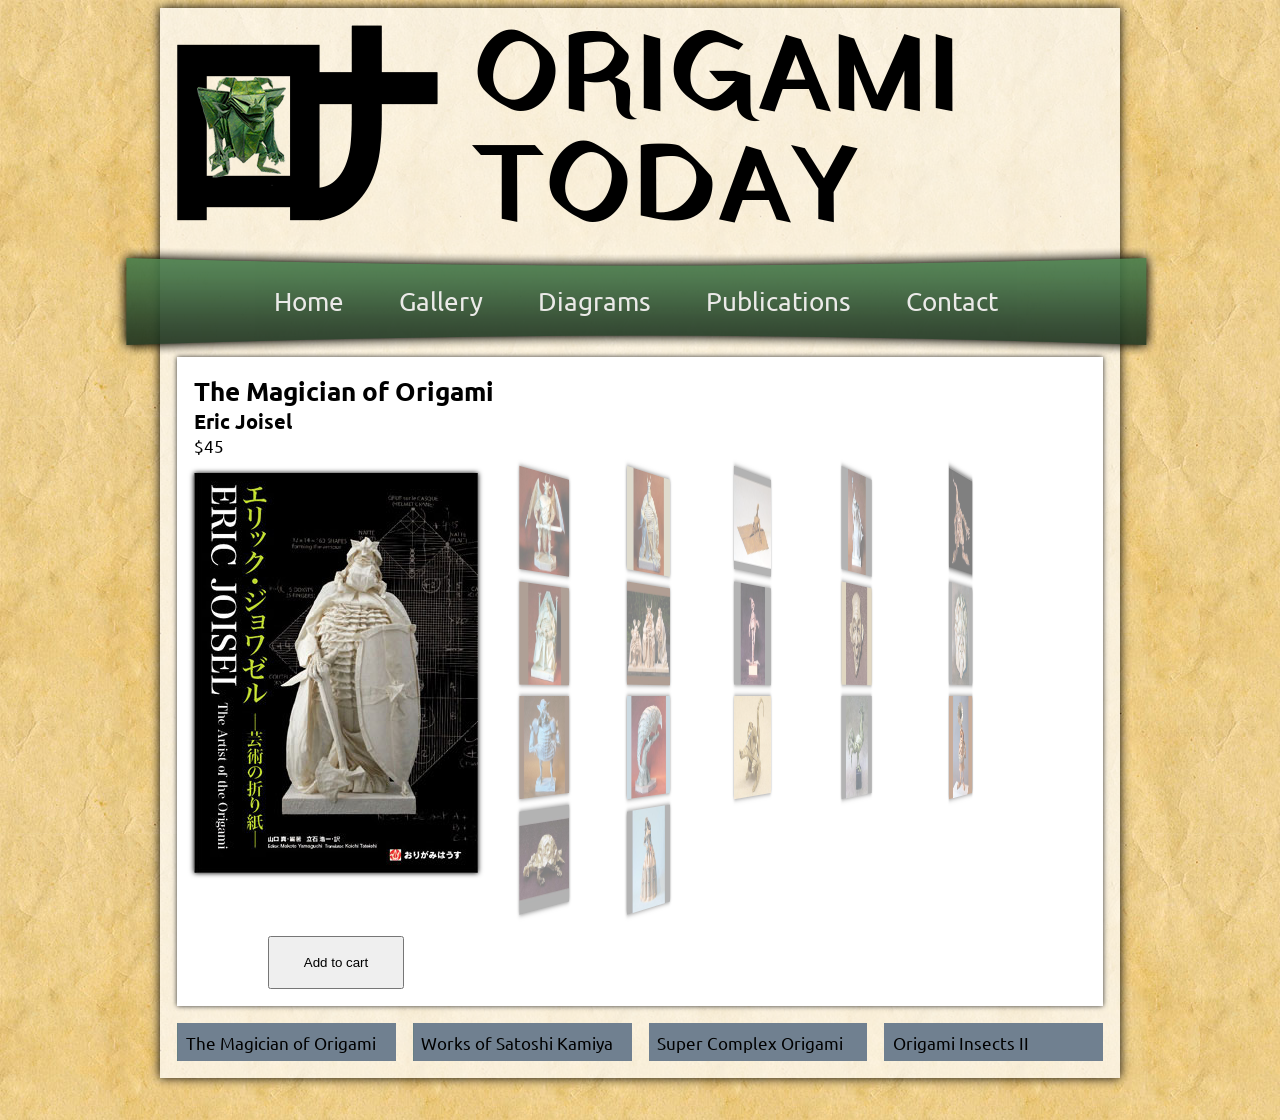
<file: projects/origami-today/index.html>
<!DOCTYPE html>
<html lang="en">

  <head>
    <meta charset="utf-8">
    <title>Sydney Caligan - Project</title>
    <link href="css/project.css" rel="stylesheet">
  </head>

  <body>
    <div id="wrapper">
      <header>
        <h1>Origami Today</h1>
        <img src="images/logo.png" id="logo" alt="origami today logo" width="261" height="196">
      </header>

      <nav>
        <ul>
          <li><a href="#">Home</a></li>
          <li><a href="#">Gallery</a></li>
          <li><a href="#">Diagrams</a></li>
          <li><a href="#">Publications</a></li>
          <li><a href="#">Contact</a></li>
        </ul>
      </nav>

      <main>
        <!---------------------- BOOK 1 -------------------------->
        <label for="magician">The Magician of Origami</label>
        <input id="magician" type="radio" name="books" checked>
        <section class="book-card">
          <div class="book-details">
            <h2>The Magician of Origami</h2>
            <h3>Eric Joisel</h3>
            <span>$45</span>
          </div>
          <img src="images/book0.jpg" alt="book" width="284" height="400">
          <div class="book-thumbs">
            <img src="images/joisel-balrog2.jpg" width="300" height="300" alt="If this were a real site, you'd have to create really descriptive text here">
            <img src="images/joisel-barbarian-scaled.jpg" width="300" height="300" alt="If this were a real site, you'd have to create really descriptive text here">
            <img src="images/joisel-birth.jpg" width="300" height="300" alt="If this were a real site, you'd have to create really descriptive text here">
            <img src="images/joisel-gandalf.jpg" width="300" height="300" alt="If this were a real site, you'd have to create really descriptive text here">
            <img src="images/joisel-gnome.jpg" width="300" height="300" alt="If this were a real site, you'd have to create really descriptive text here">
            <img src="images/joisel-king.jpg" width="300" height="300" alt="If this were a real site, you'd have to create really descriptive text here">
            <img src="images/joisel-lordofrings.jpg" width="300" height="300" alt="If this were a real site, you'd have to create really descriptive text here">
            <img src="images/joisel-lutinfier2.jpg" width="300" height="300" alt="If this were a real site, you'd have to create really descriptive text here">
            <img src="images/joisel-mask1.jpg" width="300" height="300" alt="If this were a real site, you'd have to create really descriptive text here">
            <img src="images/joisel-mask2.jpg" width="300" height="300" alt="If this were a real site, you'd have to create really descriptive text here">
            <img src="images/joisel-monster.jpg" width="300" height="300" alt="If this were a real site, you'd have to create really descriptive text here">
            <img src="images/joisel-pangolin.jpg" width="300" height="300" alt="If this were a real site, you'd have to create really descriptive text here">
            <img src="images/joisel-rat.jpg" width="300" height="300" alt="If this were a real site, you'd have to create really descriptive text here">
            <img src="images/joisel-rooster.jpg" width="300" height="300" alt="If this were a real site, you'd have to create really descriptive text here">
            <img src="images/joisel-tuba.jpg" width="300" height="300" alt="If this were a real site, you'd have to create really descriptive text here">
            <img src="images/joisel-turtle.jpg" width="300" height="300" alt="If this were a real site, you'd have to create really descriptive text here">
            <img src="images/joisel-woman.jpg" width="300" height="300" alt="If this were a real site, you'd have to create really descriptive text here">
          </div>
          <form action="/" method="get">
            <input type="hidden" name="magician" value="The Magician of Origami">
            <button>Add to cart</button>
          </form>
        </section>

        <!---------------------- BOOK 2 -------------------------->
        <label for="works">Works of Satoshi Kamiya</label>
        <input id="works" type="radio" name="books">
        <section class="book-card">
          <div class="book-details">
            <h2>Works of Satoshi Kamiya</h2>
            <h3>Satoshi Kamiya</h3>
            <span>$45</span>
          </div>
          <img src="images/book1.jpg" alt="Works of Satoshi Kamiya" width="300" height="424">
          <div class="book-thumbs">
            <img src="images/satoshi-cerberus.jpg" width="300" height="300" alt="If this were a real site, you'd have to create really descriptive text here">
            <img src="images/satoshi-dragon.jpg" width="300" height="300" alt="If this were a real site, you'd have to create really descriptive text here">
            <img src="images/satoshi-mammoth.jpg" width="300" height="300" alt="If this were a real site, you'd have to create really descriptive text here">
            <img src="images/satoshi-octopus.jpg" width="300" height="300" alt="If this were a real site, you'd have to create really descriptive text here">
            <img src="images/satoshi-orca.jpg" width="300" height="300" alt="If this were a real site, you'd have to create really descriptive text here">
            <img src="images/satoshi-pegasus.jpg" width="300" height="300" alt="If this were a real site, you'd have to create really descriptive text here">
          </div>
          <form action="/" method="get">
            <input type="hidden" name="works" value="Works of Satoshi Kamiya">
            <button>Add to cart</button>
          </form>
        </section>

        <!---------------------- BOOK 3 -------------------------->
        <label for="complex">Super Complex Origami</label>
        <input id="complex" type="radio" name="books">
        <section class="book-card">
          <div class="book-details">
            <h2>Super Complex Origami</h2>
            <h3>Issei Yoshino</h3>
            <span>$45</span>
          </div>
          <img src="images/book2.jpg" alt="Super Complex Origami" width="300" height="426">
          <div class="book-thumbs">
            <img src="images/yoshino-boar.jpg" width="300" height="300" alt="If this were a real site, you'd have to create really descriptive text here">
            <img src="images/yoshino-motorcycle.jpg" width="300" height="300" alt="If this were a real site, you'd have to create really descriptive text here">
            <img src="images/yoshino-salmon.jpg" width="300" height="300" alt="If this were a real site, you'd have to create really descriptive text here">
            <img src="images/yoshino-skeleton2.jpg" width="300" height="300" alt="If this were a real site, you'd have to create really descriptive text here">
            <img src="images/yoshino-spinosaurus.jpg" width="300" height="300" alt="If this were a real site, you'd have to create really descriptive text here">
          </div>
          <form action="/" method="get">
            <input type="hidden" name="complex" value="Super Complex Origami">
            <button>Add to cart</button>
          </form>
        </section>

        <!---------------------- BOOK 4 -------------------------->
        <label for="insects2">Origami Insects II</label>
        <input id="insects2" type="radio" name="books">
        <section class="book-card">
          <div class="book-details">
            <h2>Origami Insects II</h2>
            <h3>Robert Lang</h3>
            <span>$45</span>
          </div>
          <img src="images/book3.jpg" alt="Origami Insects II" width="300" height="425">
          <div class="book-thumbs">
            <img src="images/lang-butterfly.jpg" width="300" height="300" alt="If this were a real site, you'd have to create really descriptive text here">
            <img src="images/lang-cockroach.jpg" width="300" height="300" alt="If this were a real site, you'd have to create really descriptive text here">
            <img src="images/lang-hercules.jpg" width="300" height="300" alt="If this were a real site, you'd have to create really descriptive text here">
            <img src="images/lang-ladybug.jpg" width="300" height="300" alt="If this were a real site, you'd have to create really descriptive text here">
            <img src="images/lang-mantis.jpg" width="300" height="300" alt="If this were a real site, you'd have to create really descriptive text here">
            <img src="images/lang-samurai.jpg" width="300" height="300" alt="If this were a real site, you'd have to create really descriptive text here">
            <img src="images/lang-scorpion.jpg" width="300" height="300" alt="If this were a real site, you'd have to create really descriptive text here">
            <img src="images/lang-tarantula.jpg" width="300" height="300" alt="If this were a real site, you'd have to create really descriptive text here">
          </div>
          <form action="/" method="get">
            <input type="hidden" name="insects2" value="Origami Insects II">
            <button>Add to cart</button>
          </form>
        </section>
        
      </main><!-- end content -->
    </div><!-- end wrapper -->
  </body>

</html>
</file>
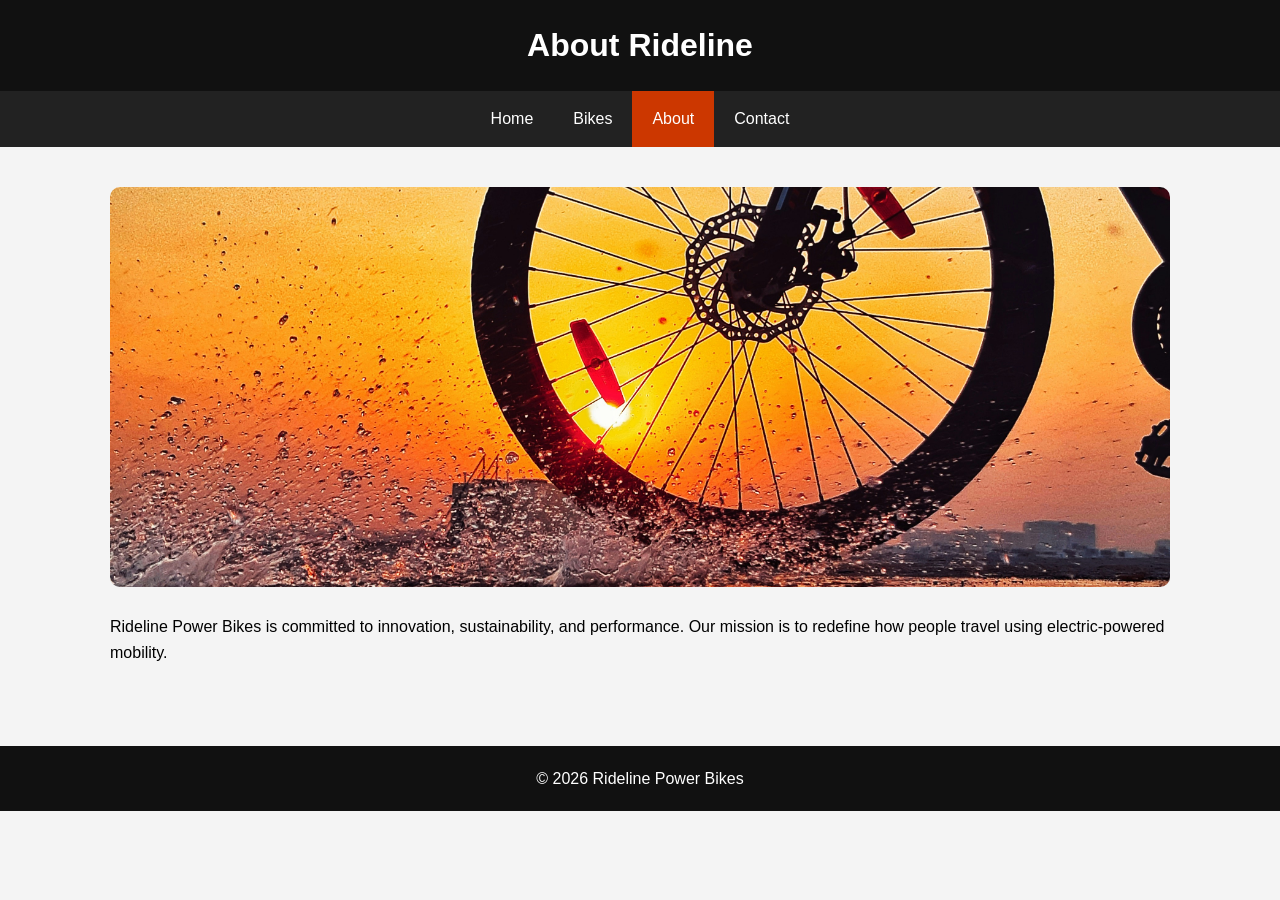
<file: projects/rideline/about.html>
<!DOCTYPE html>
<html lang="en">
<head>
    <meta charset="UTF-8">
    <title>About Us</title>
    <link href="css/styles.css" rel="stylesheet">
    <link href="images/favicon.ico" rel="icon"  type="image/icon">
    <meta name="viewport" content="width=device-width, initial-scale=1.0">
</head>
<body>

<header>
    <h1>About Rideline</h1>
</header>

<nav>
    <a href="index.html">Home</a>
    <a href="bikes.html">Bikes</a>
    <a href="about.html"class="active">About</a>
    <a href="contact.html">Contact</a>
</nav>

<div class="container">
   <img src="images/sunset.jpg" alt="bike wheel in front of sunset" class="about-img">
    <p>
        Rideline Power Bikes is committed to innovation, sustainability, and performance.
        Our mission is to redefine how people travel using electric-powered mobility.
    </p>
</div>

<footer>
    <p>&copy; 2026 Rideline Power Bikes</p>
</footer>

</body>
</html>
</file>
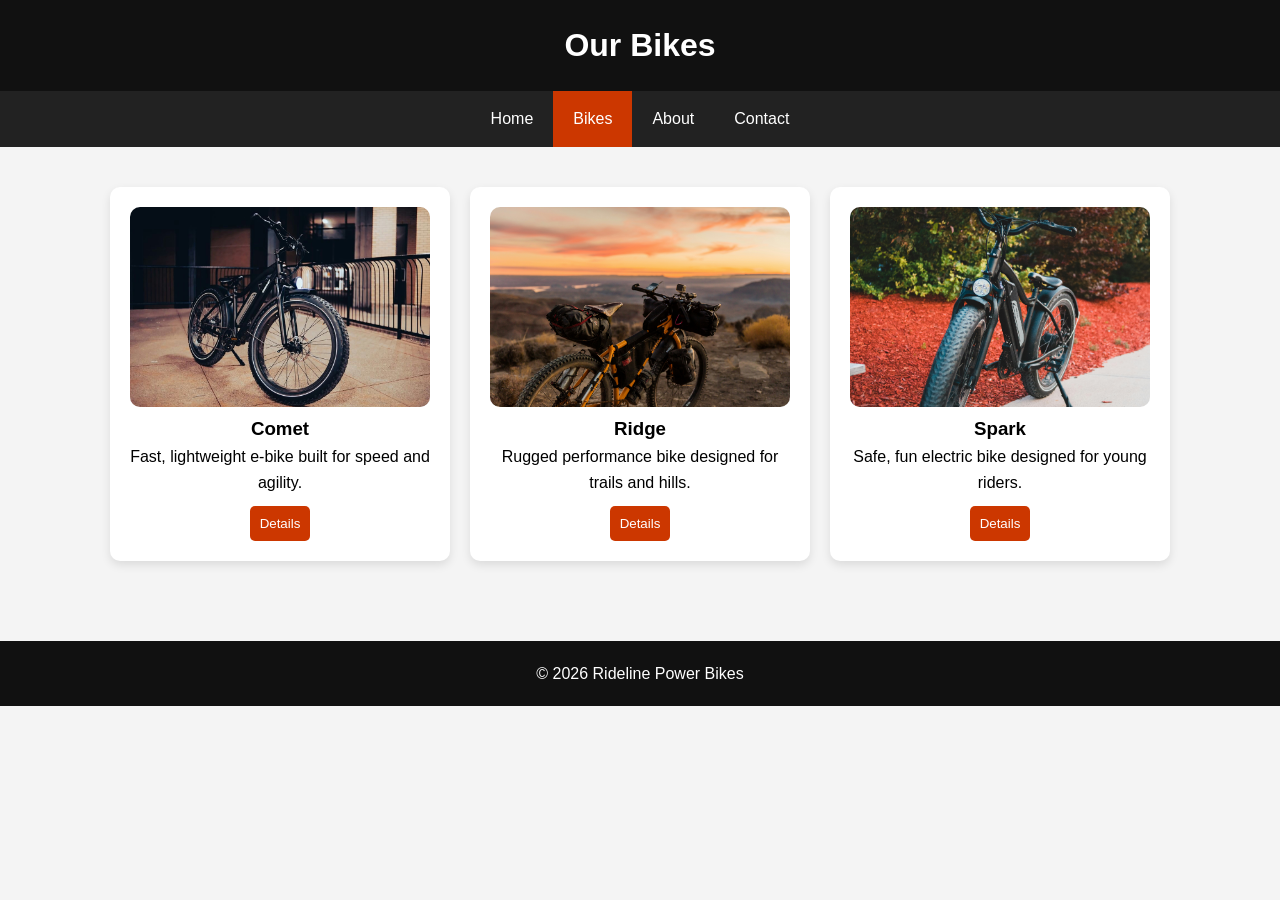
<file: projects/rideline/bikes.html>
<!DOCTYPE html>
<html lang="en">
<head>
    <meta charset="UTF-8">
    <title>Our Bikes</title>
    <link href="css/styles.css" rel="stylesheet">
    <link href="images/favicon.ico" rel="icon"  type="image/icon">
    <meta name="viewport" content="width=device-width, initial-scale=1.0">
</head>
<body>

<header>
    <h1>Our Bikes</h1>
</header>

<nav>
    <a href="index.html">Home</a>
    <a href="bikes.html"class="active">Bikes</a>
    <a href="about.html">About</a>
    <a href="contact.html">Contact</a>
</nav>

<div class="container">
    <div class="bikes">

        <div class="bike-card">
            <img src="images/comet.jpg" alt="bicycle parked in front of rail">
            <h3>Comet</h3>
            <p>Fast, lightweight e-bike built for speed and agility.</p>

            <button>Details</button>
        </div>

        <div class="bike-card">
            <img src="images/ridge.jpg" alt="bicycle on mountaintop">
            <h3>Ridge</h3>
            <p>Rugged performance bike designed for trails and hills.</p>
            <button>Details</button>
        </div>

        <div class="bike-card">
            <img src="images/spark.jpg" alt="bike on sidewalk">
            <h3>Spark</h3>
            <p>Safe, fun electric bike designed for young riders.</p>
            <button>Details</button>
        </div>

    </div>
</div>

<footer>
    <p>&copy; 2026 Rideline Power Bikes</p>
</footer>

</body>
</html>
</file>
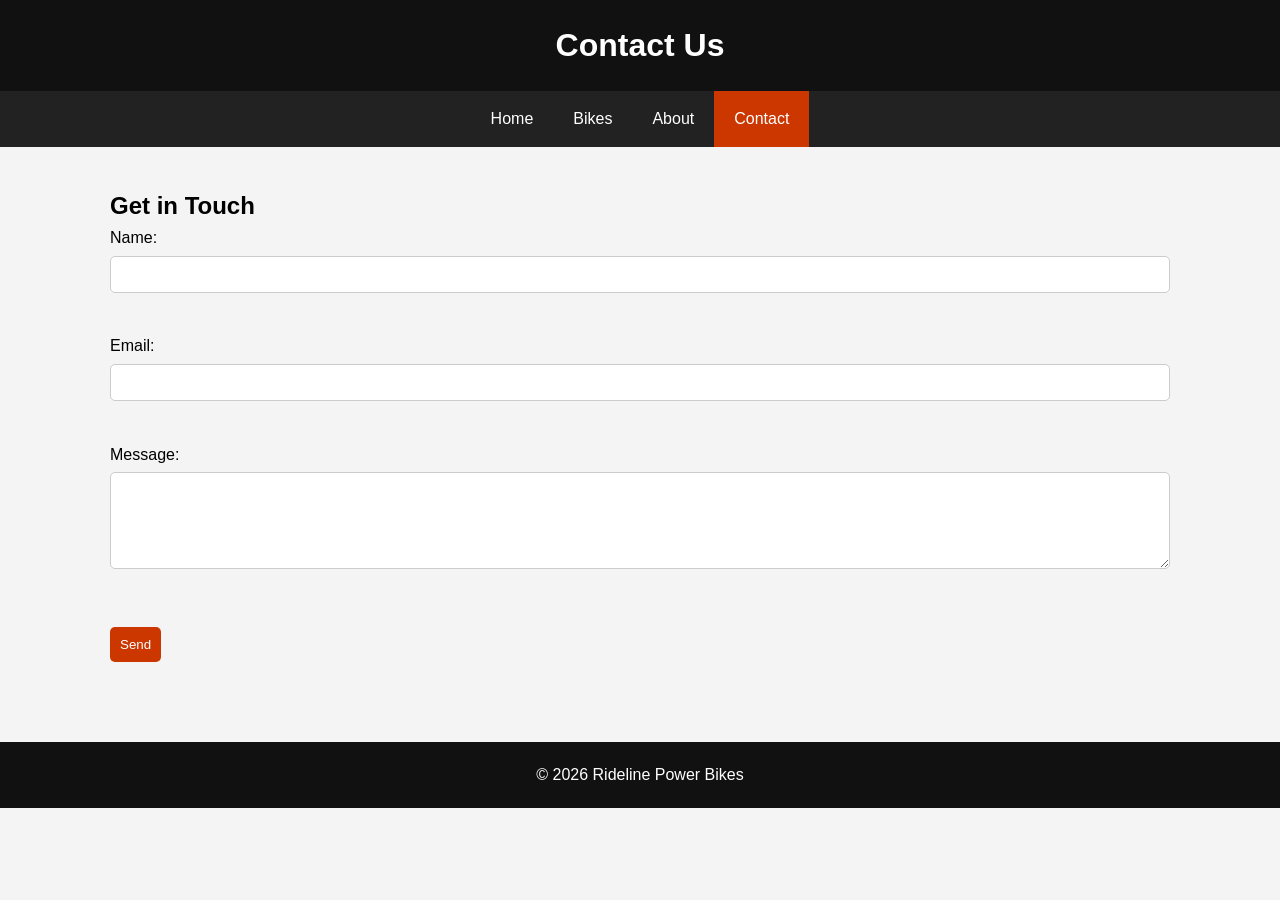
<file: projects/rideline/contact.html>
<!DOCTYPE html>
<html lang="en">
<head>
    <meta charset="UTF-8">
    <title>Contact Us</title>
    <link href="css/styles.css" rel="stylesheet">
    <link href="images/favicon.ico" rel="icon"  type="image/icon">
    <meta name="viewport" content="width=device-width, initial-scale=1.0">
</head>
<body>

<header>
    <h1>Contact Us</h1>
</header>

<nav>
    <a href="index.html">Home</a>
    <a href="bikes.html">Bikes</a>
    <a href="about.html">About</a>
    <a href="contact.html" class="active">Contact</a>
</nav>

<div class="container">
    <h2>Get in Touch</h2>

    <form>
        <label for="name">Name:</label><br>
        <input type="text" id="name" name="name" required><br><br>

        <label for="email">Email:</label><br>
        <input type="email" id="email" name="email" required><br><br>

        <label for="message">Message:</label><br>
        <textarea rows="5" id="message" name="message" required></textarea><br><br>

        <button type="submit">Send</button>
    </form>
</div>

<footer>
    <p>&copy; 2026 Rideline Power Bikes</p>
</footer>

</body>
</html>
</file>
<file: projects/origami-today/css/project.css>
@import url('https://fonts.googleapis.com/css2?family=Ubuntu&family=Yatra+One&display=swap');

* {
  box-sizing: border-box;
}

html {
  font: 17px 'Ubuntu', sans-serif;
}

body {
  background-image: url(../images/bg-paper.jpg);
  padding-bottom: 2rem;
}

#wrapper {
  background-color: rgba(255, 255, 255, .7);
  box-shadow: 0 0 10px #000;
  margin: 0 auto;
  padding: 1rem;
  width: 960px;
}

/** Header **/

header {
  display: flex;
}

h1 {
  font: 6.5rem/1 'Yatra One', sans-serif;
  order: 2;
  margin: 0;
  text-transform: uppercase;
}

#logo {
  margin-right: 2rem;
}

#logo {
  margin-right: 2rem;
}

/** Nav **/

nav {
  align-items: center;
  background-image: url(../images/nav-bg.png);
  display: flex;
  height: 111px;
  justify-content: center;
  opacity: .9;
  transform: translateX(-6%);
  width: 1044px;
}

nav ul {
  list-style: none;
  margin: 0;
  padding: 0;
}

nav li {
  display: inline;
  margin: 0 1.5rem;
}

nav a {
  color: #eaeaea;
  font-size: 1.5rem;
  text-decoration: none;
}

nav a:hover {
  color: #000;
  text-shadow: -2px 0 2px #fff,
                0 -2px 2px #fff,
                2px 0 2px #fff,
                0 2px 2px #fff;
}

/** Cards **/

.book-card {
  background-color: #fff;
  box-shadow: 0 0 5px #333;
  display: grid;
  grid-column: 1/-1;
  grid-row: 1;
  grid-gap: 1rem;
  grid-template-columns: auto 1fr;
  opacity: 0;
  padding: 1rem;
  transform: rotateY(90deg);
  transition: 2s;
}

input:checked + .book-card {
  opacity: 1;
  transform: rotateY(0deg)
}

.book-card img {
  box-shadow: 0 0 5px #000;
}

.book-details {
  grid-column: 1/-1;
}

.book-details h2,
.book-details h3 {
  margin: 0;
}

.book-thumbs {
  perspective: 1500px;
}

.book-thumbs img {
  height: 100px;
  margin-bottom: .5rem;
  opacity: .5;
  transform: rotateY(70deg);
  transition: 1s;
  width: 100px;
}

.book-thumbs img:hover {
  opacity: 1;
  position: relative;
  transform: rotateY(0deg) scale(3);
  z-index: 2;
}

button {
  cursor: pointer;
  display: block;
  margin: auto;
  padding: 1rem 2rem;
}

button:hover {
  animation: button-rotate .5s infinite;
}

button:active {
  animation-play-state: paused;
}

/** Main interface **/

main {
  display: grid;
  grid-gap: 1rem;
  grid-template-columns: repeat(4, 1fr);
}

input {
  display: none;
}

label {
  background-color: #708090;
  cursor: pointer;
  overflow: hidden;
  padding: .5rem;
  position: relative;
}

label:before {
  background-color: #008000;
  bottom: 0;
  content: '';
  left: 0;
  opacity: .3;
  position: absolute;
  right: 0;
  top: 0;
  transform: translateX(-100%);
  transition: .5s;
}

label:hover:before {
  transform: translateX(0%);
}

@keyframes button-rotate {
  from {
    transform: rotate(0deg);
  }

  50% {
    transform: rotate(-4deg);
  }

  to {
    transform: rotate(4deg);
  }
}
</file>
<file: projects/rideline/css/styles.css>
/* RESET */
* {
    margin: 0;
    padding: 0;
    box-sizing: border-box;
    font-family: Arial, sans-serif;
}

body {
    background: #f4f4f4;
    line-height: 1.6;
}

/* HEADER */
header {
    background: #111;
    color: white;
    text-align: center;
    padding: 20px;
}

/* NAVBAR */
nav {
    display: flex;
    justify-content: center;
    background: #222;
    flex-wrap: wrap;
}

nav a {
    color: white;
    padding: 15px 20px;
    text-decoration: none;
}

nav a:hover {
    background: #cc3700;
}

nav a.active {
    background: #cc3700;
}


/* HERO */
.hero {
    background: url('images/silhouette.jpg') no-repeat center/cover;
    height: 350px;
    display: flex;
    justify-content: center;
    align-items: center;
    text-align: center;
    color: white;
    padding: 20px;
}

.hero h1 {
    background: rgba(0,0,0,0.6);
    padding: 15px;
    border-radius: 10px;
}

/* CONTAINER */
.container {
    max-width: 1100px;
    margin: auto;
    padding: 40px 20px;
}

/* GRID - BIKES */
.bikes {
    display: grid;
    grid-template-columns: repeat(3, 1fr);
    gap: 20px;
}

/* CARD */
.bike-card {
    background: white;
    padding: 20px;
    border-radius: 10px;
    text-align: center;
    box-shadow: 0 4px 10px rgba(0,0,0,0.1);
    transition: transform 0.2s;
}

.bike-card:hover {
    transform: translateY(-5px);
}

.bike-card img {
    width: 100%;
    height: 200px;
    object-fit: cover;
    border-radius: 10px;
}

/* BUTTON */
button {
    margin-top: 10px;
    padding: 10px;
    border: none;
    background: #cc3700;
    color: white;
    cursor: pointer;
    border-radius: 5px;
}

button:hover {
    background: #e03e00;
}

.about-img {
    width: 100%;
    max-height: 400px;
    object-fit: cover;
    border-radius: 10px;
    margin-bottom: 20px;
}

/* FORM */
form input, form textarea {
    width: 100%;
    padding: 10px;
    margin-top: 5px;
    margin-bottom: 15px;
    border-radius: 5px;
    border: 1px solid #ccc;
}

/* FOOTER */
footer {
    background: #111;
    color: white;
    text-align: center;
    padding: 20px;
    margin-top: 40px;
}

/* ========================= */
/* 📱 RESPONSIVE DESIGN */
/* ========================= */

/* Tablets */
@media (max-width: 900px) {
    .bikes {
        grid-template-columns: repeat(2, 1fr);
    }

    .hero {
        height: 250px;
    }
}

/* Phones */
@media (max-width: 600px) {
    nav {
        flex-direction: column;
        align-items: center;
    }

    nav a {
        width: 100%;
        text-align: center;
        border-top: 1px solid #333;
    }

    .bikes {
        grid-template-columns: 1fr;
    }

    .hero {
        height: 200px;
    }

    .hero h1 {
        font-size: 1.5rem;
    }

    header h1 {
        font-size: 1.5rem;
    }
}
</file>
